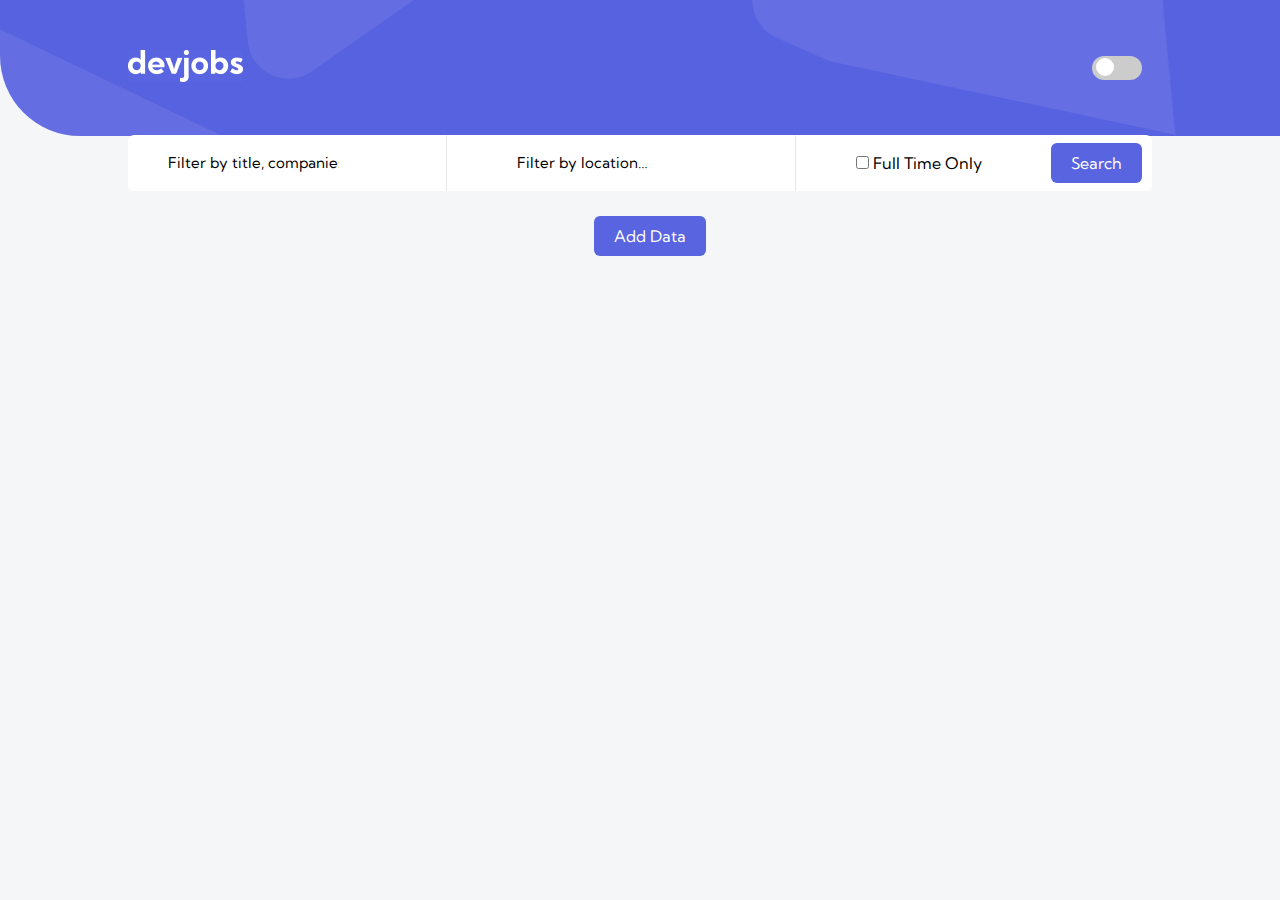
<file: index.html>
<!DOCTYPE html>
<html lang="en">

<head>
     <meta charset="UTF-8">
     <meta name="viewport" content="width=device-width, initial-scale=1.0">
     <!-- Font Awesome -->
     <link rel="stylesheet" href="https://cdnjs.cloudflare.com/ajax/libs/font-awesome/6.5.1/css/all.min.css"
          integrity="sha512-DTOQO9RWCH3ppGqcWaEA1BIZOC6xxalwEsw9c2QQeAIftl+Vegovlnee1c9QX4TctnWMn13TZye+giMm8e2LwA=="
          crossorigin="anonymous" referrerpolicy="no-referrer" />
     <link rel="stylesheet" href="./assets/css/style.css">
     <title>DevJobs App</title>
</head>

<body>
     <header>
          <div class="container">
               <div class="header__content">
                    <img class="img-1" src="./assets/img/Triangle Copy 2.png" alt="Image">
                    <img class="img-2" src="./assets/img/Triangle Copy.png" alt="Image">
                    <img class="img-3" src="./assets/img/Triangle.png" alt="Image">

                    <div class="header__content-logo">
                         <img src="./assets/img/devjobs.png" alt="Images">
                    </div>
                    <div class="header__content-theme">
                         <label for="theme">
                              <i class="fas fa-sun"></i>
                         </label>
                         <label class="switch">
                              <input id="theme" type="checkbox" />
                              <span class="slider round"></span>
                         </label>
                         <label for="theme">
                              <i class="fa-solid fa-moon"></i>
                         </label>
                    </div>
                    
               </div>

               <div class="header__form container">

                    <div class="responsiv-form">
                         <input type="text" placeholder="Filter by title…">
                         <i class="fa-solid fa-filter"></i>
                         <button><i class="fa-solid fa-magnifying-glass"></i></button>
                    </div>

                    <form action="" id="form">
                         <label for="">
                              <i class="fa-solid fa-magnifying-glass"></i>
                              <input class="input-title" type="text"
                                   placeholder="Filter by title, companies, expertise…">
                         </label>

                         <label for="">
                              <i class="fa-solid fa-location-dot"></i>
                              <input class="input-location" type="text" placeholder="Filter by location…">
                         </label>

                         <div class="form__btn">
                              <div class="form__btn-title">
                                   <input class="input-checkbox" type="checkbox">
                                   <span>Full Time Only</span>
                              </div>
                              <div class="form__button">
                                   <button>Search</button>
                              </div>
                         </div>
                    </form>
               </div>
          </div>
     </header>

     <main>
          <div class="container">
               <div class="main__content">
                    <!-- <div class="main__content-card">
                         <div class="main__card-img">
                              <img src="./assets/img/Group 3.png" alt="">
                         </div>
                         <div class="main__card-info-title">
                              <p>5h ago .</p>
                              <p>Full Time</p>
                         </div>
                         <div class="main__card-info-main">
                              <a href="">Senior Software Engineer</a>
                              <p>Scoot</p>
                         </div>
                         <div class="main__card-info-footer">
                              <a href="#">United Kingdom</a>
                         </div>
                    </div> -->
               </div>
               <div class="footer-btn">
                    <a class="anchor" href="/add.html">Add Data</a>
               </div>
          </div>
     </main>

     <script src="./assets/js/app.js"></script>
</body>

</html>
</file>
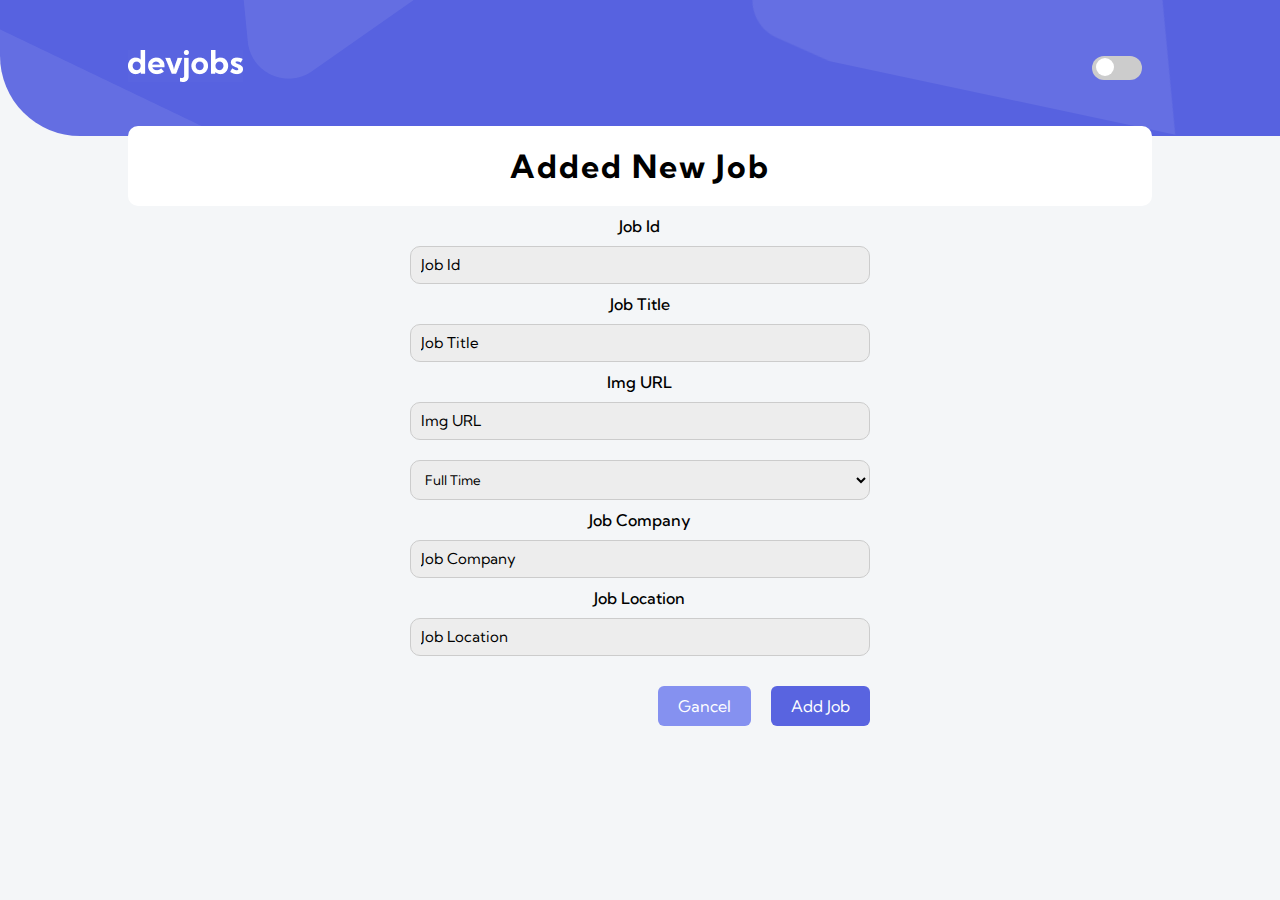
<file: add.html>
<!DOCTYPE html>
<html lang="en">

<head>
     <meta charset="UTF-8">
     <meta name="viewport" content="width=device-width, initial-scale=1.0">
     <!-- Font Awesome -->
     <link rel="stylesheet" href="https://cdnjs.cloudflare.com/ajax/libs/font-awesome/6.5.1/css/all.min.css"
          integrity="sha512-DTOQO9RWCH3ppGqcWaEA1BIZOC6xxalwEsw9c2QQeAIftl+Vegovlnee1c9QX4TctnWMn13TZye+giMm8e2LwA=="
          crossorigin="anonymous" referrerpolicy="no-referrer" />
     <link rel="stylesheet" href="./assets/css/style.css">
     <title>Add Page</title>
</head>

<body>
     <header>
          <div class="container">
               <div class="header__content">
                    <img class="img-1" src="./assets/img/Triangle Copy 2.png" alt="Image">
                    <img class="img-2" src="./assets/img/Triangle Copy.png" alt="Image">
                    <img class="img-3" src="./assets/img/Triangle.png" alt="Image">

                    <div class="header__content-logo">
                         <img src="./assets/img/devjobs.png" alt="Images">
                    </div>
                    <div class="header__content-theme">
                         <label for="theme">
                              <i class="fas fa-sun"></i>
                         </label>
                         <label class="switch">
                              <input id="theme" type="checkbox" />
                              <span class="slider round"></span>
                         </label>
                         <label for="theme">
                              <i class="fa-solid fa-moon"></i>
                         </label>
                    </div>
               </div>
          </div>
     </header>


     <div class="add">
          <div class="container">
               <div class="add__content">
                    <div class="add__content-title">
                         <div class="add__content-info">
                              <p class="add__content-text">Added New Job</p>
                         </div>
                    </div>
               </div>
          </div>
     </div>

     <div class="add__form">
          <div class="container">
               <form action="" id="form">
                    <label for="">
                         Job Id
                         <input id="job-id" type="text" placeholder="Job Id">
                    </label>
                    <label for="">
                         Job Title
                         <input id="job-title" type="text" placeholder="Job Title">
                    </label>
                    <label for="">
                         Img URL
                         <input id="job-img" type="text" placeholder="Img URL">
                    </label>
                    <label for="">
                         <select id="job-select" name="" id="">
                              <option>Full Time</option>
                              <option>Part Time</option>
                         </select>
                    </label>
                    <label for="">
                         Job Company
                         <input id="job-company" type="text" placeholder="Job Company">
                    </label>
                    <label for="">
                         Job Location
                         <input id="job-location" type="text" placeholder="Job Location">
                    </label>
                    <div class="add__form-btn">
                         <button style="background-color: #8591f0;">Gancel</button>
                         <button class="add-btn">Add Job</button>
                    </div>
               </form>
          </div>
     </div>


     <script src="./assets/js/app.js"></script>
</body>

</html>
</file>
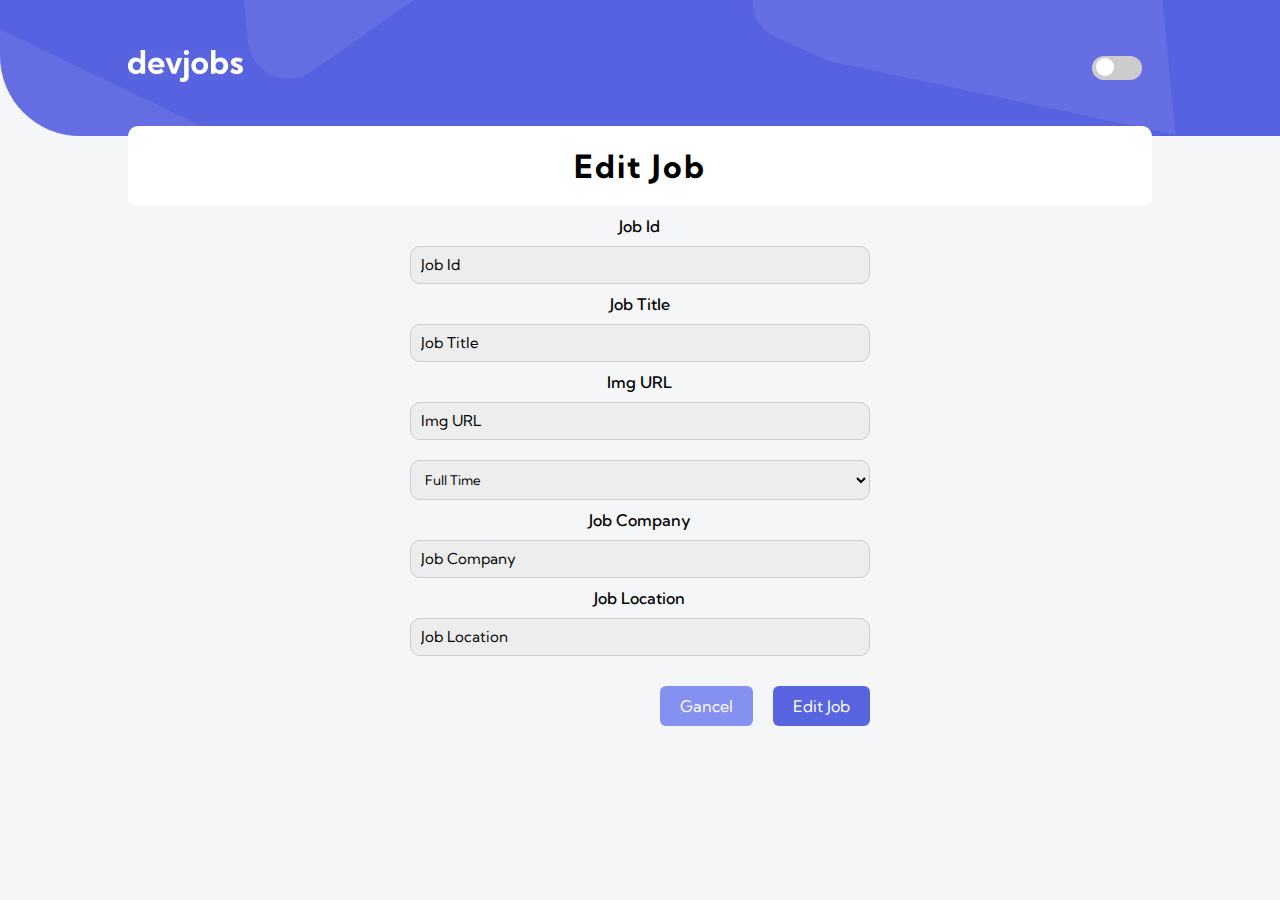
<file: edit.html>
<!DOCTYPE html>
<html lang="en">

<head>
     <meta charset="UTF-8">
     <meta name="viewport" content="width=device-width, initial-scale=1.0">
     <!-- Font Awesome -->
     <link rel="stylesheet" href="https://cdnjs.cloudflare.com/ajax/libs/font-awesome/6.5.1/css/all.min.css"
          integrity="sha512-DTOQO9RWCH3ppGqcWaEA1BIZOC6xxalwEsw9c2QQeAIftl+Vegovlnee1c9QX4TctnWMn13TZye+giMm8e2LwA=="
          crossorigin="anonymous" referrerpolicy="no-referrer" />
     <link rel="stylesheet" href="./assets/css/style.css">
     <title>Edit Page</title>
</head>

<body>
     <header>
          <div class="container">
               <div class="header__content">
                    <img class="img-1" src="./assets/img/Triangle Copy 2.png" alt="Image">
                    <img class="img-2" src="./assets/img/Triangle Copy.png" alt="Image">
                    <img class="img-3" src="./assets/img/Triangle.png" alt="Image">

                    <div class="header__content-logo">
                         <img src="./assets/img/devjobs.png" alt="Images">
                    </div>
                    <div class="header__content-theme">
                         <label for="theme">
                              <i class="fas fa-sun"></i>
                         </label>
                         <label class="switch">
                              <input id="theme" type="checkbox" />
                              <span class="slider round"></span>
                         </label>
                         <label for="theme">
                              <i class="fa-solid fa-moon"></i>
                         </label>
                    </div>
               </div>
          </div>
     </header>


     <div class="add">
          <div class="container">
               <div class="add__content">
                    <div class="add__content-title">
                         <div class="add__content-info">
                              <p class="add__content-text">Edit Job</p>
                         </div>
                    </div>
               </div>
          </div>
     </div>

     <div class="add__form">
          <div class="container">
               <form action="" id="edit-form">
                    <label for="">
                         Job Id
                         <input id="job-id" type="text" placeholder="Job Id">
                    </label>
                    <label for="">
                         Job Title
                         <input id="job-title" type="text" placeholder="Job Title">
                    </label>
                    <label for="">
                         Img URL
                         <input id="job-img" type="text" placeholder="Img URL">
                    </label>
                    <label for="">
                         <select id="job-select" name="" id="">
                              <option>Full Time</option>
                              <option>Part Time</option>
                         </select>
                    </label>
                    <label for="">
                         Job Company
                         <input id="job-company" type="text" placeholder="Job Company">
                    </label>
                    <label for="">
                         Job Location
                         <input id="job-location" type="text" placeholder="Job Location">
                    </label>
                    <div class="add__form-btn">
                         <button style="background-color: #8591f0;">Gancel</button>
                         <button>Edit Job</button>
                    </div>
               </form>
          </div>
     </div>

     <script src="./assets/js/app.js"></script>
</body>

</html>
</file>
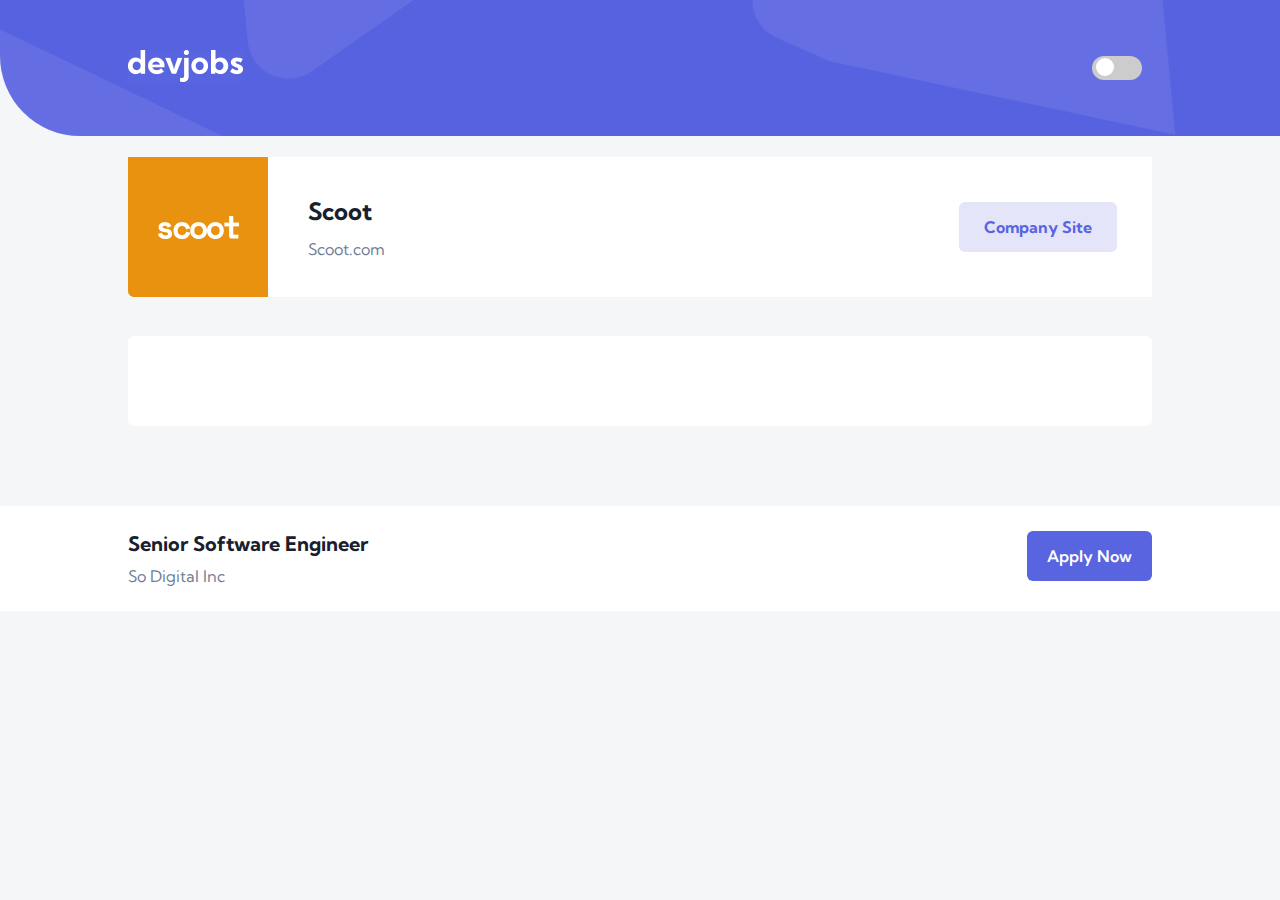
<file: inner.html>
<!DOCTYPE html>
<html lang="en">
<head>
     <meta charset="UTF-8" />
     <meta name="viewport" content="width=device-width, initial-scale=1.0" />
     <link rel="stylesheet" href="https://cdnjs.cloudflare.com/ajax/libs/font-awesome/6.4.2/css/all.min.css"
          integrity="sha512-z3gLpd7yknf1YoNbCzqRKc4qyor8gaKU1qmn+CShxbuBusANI9QpRohGBreCFkKxLhei6S9CQXFEbbKuqLg0DA=="
          crossorigin="anonymous" referrerpolicy="no-referrer" />
     <link rel="stylesheet" href="./assets/css/style.css" />
     <title>Document</title>
</head>
<body class="">
     <header>
          <div class="container">
               <div class="header__content">
                    <img class="img-1" src="./assets/img/Triangle Copy 2.png" alt="Image">
                    <img class="img-2" src="./assets/img/Triangle Copy.png" alt="Image">
                    <img class="img-3" src="./assets/img/Triangle.png" alt="Image">

                    <div class="header__content-logo">
                         <img src="./assets/img/devjobs.png" alt="Images">
                    </div>
                    <div class="header__content-theme">
                         <label for="theme">
                              <i class="fas fa-sun"></i>
                         </label>
                         <label class="switch">
                              <input id="theme" type="checkbox" />
                              <span class="slider round"></span>
                         </label>
                         <label for="theme">
                              <i class="fa-solid fa-moon"></i>
                         </label>
                    </div>
               </div>

          </div>
     </header>


     <section>
          <div class="container">
               <div class="header__content-title">
                    <div class="header__content-img">
                         <img src="./assets/img/Group 19.png" alt="">
                         <div class="header__content-info">
                              <p class="header__content-info-first">Scoot</p>
                              <p class="header__content-info-last">Scoot.com</p>
                         </div>
                    </div>
                    <div class="header__content-btn">
                         <a href="#">Company Site</a>
                    </div>
               </div>
          </div>
     </section>

     <main>
          <div class="job-details container">
               <!-- <div class="job-title">
                    <div class="job-left">
                         <div class="job-date">
                              <p>1w ago .</p>
                              <p>Part Time</p>
                         </div>
                         <div class="job-name">Senior Software Engineer</div>
                         <div class="job-loaction">United Kingdom</div>
                    </div>
                    <div class="job-right">
                         <div class="btn-primary">Apply Now</div>
                    </div>
               </div>
               <div class="job-description">
                    <p>Lorem ipsum dolor sit amet, consectetuer adipiscing elit. Phasellus hendrerit. Pellentesque
                         aliquet
                         nibh nec urna. In nisi neque, aliquet vel, dapibus id, mattis vel, nisi. Sed pretium, ligula
                         sollicitudin laoreet viverra, tortor libero sodales leo, eget blandit nunc tortor eu nibh.
                         Nullam
                         mollis. Ut justo. Suspendisse potenti. Sed egestas, ante et vulputate volutpat, eros pede
                         semper
                         est, vitae luctus metus libero eu augue. Morbi purus libero, faucibus adipiscing, commodo quis,
                         gravida id, est. Sed lectus. Praesent elementum hendrerit tortor. Sed semper lorem at felis.
                         Vestibulum volutpat, lacus a ultrices sagittis, mi neque euismod dui, eu pulvinar nunc sapien
                         ornare
                         nisl. Phasellus pede arcu, dapibus eu, fermentum et, dapibus sed, urna.
                    </p>
               </div>
               <div class="job-requertmens">
                    <h2>Requertmens</h2>
                    <p>Morbi interdum mollis sapien. Sed ac risus. Phasellus lacinia, magna a ullamcorper laoreet,
                         lectus arcu pulvinar risus, vitae facilisis libero dolor a purus. Sed vel lacus. Mauris nibh
                         felis, adipiscing varius, adipiscing in, lacinia vel, tellus. Suspendisse ac urna. Etiam
                         pellentesque mauris ut lectus. Nunc tellus ante, mattis eget, gravida vitae, ultricies ac, leo.
                         Integer leo pede, ornare a, lacinia eu, vulputate vel, nisl.
                    </p>
                    <ul>
                         <li>Morbi interdum mollis sapien. Sed</li>
                         <li>Phasellus lacinia magna a ullamcorper laoreet, lectus arcu pulvinar risus</li>
                         <li>Mauris nibh felis, adipiscing varius, adipiscing in, lacinia vel, tellus. Suspendisse ac
                              urna. Etiam pellentesque mauris ut lectus.</li>
                         <li>Morbi interdum mollis sapien. Sed</li>
                    </ul>
               </div>

               <div class="job-requertmens">
                    <h2>What You Will Do</h2>
                    <p>Morbi interdum mollis sapien. Sed ac risus. Phasellus lacinia, magna a ullamcorper laoreet,
                         lectus arcu pulvinar risus, vitae facilisis libero dolor a purus. Sed vel lacus. Mauris nibh
                         felis, adipiscing varius, adipiscing in, lacinia vel, tellus. Suspendisse ac urna. Etiam
                         pellentesque mauris ut lectus. Nunc tellus ante, mattis eget, gravida vitae, ultricies ac, leo.
                         Integer leo pede, ornare a, lacinia eu, vulputate vel, nisl.
                    </p>
                    <ol>
                         <li>Morbi interdum mollis sapien. Sed</li>
                         <li>Phasellus lacinia magna a ullamcorper laoreet, lectus arcu pulvinar risus</li>
                         <li>Mauris nibh felis, adipiscing varius, adipiscing in, lacinia vel, tellus. Suspendisse ac
                              urna. Etiam pellentesque mauris ut lectus.</li>
                         <li>Morbi interdum mollis sapien. Sed</li>
                    </ol>
               </div> -->
          </div>
     </main>
     
     <footer>
          <div class="footer-container container">
               <div class="footer-left">
                    <div class="footer__job-name">Senior Software Engineer</div>
                    <p>So Digital Inc</p>
               </div>
               <div class="footer-right">
                    <div class="btn-primary">Apply Now</div>
               </div>
          </div>
     </footer>
     <script src="./assets/js/app.js"></script>
</body>
</html>
</file>
<file: assets/css/style.css>
@import url('https://fonts.googleapis.com/css2?family=Kumbh+Sans:wght@100;200;300;400;500;600;700;800;900&display=swap');

* {
     margin: 0;
     padding: 0;
     box-sizing: border-box;
     font-family: 'Kumbh Sans', sans-serif;
}

body {
     background-color: #F4F6F8;
}

a {
     text-decoration: none;
}

li {
     list-style-type: none;
}

.container {
     width: 80%;
     margin: 0 auto;
}

.dark {
     background-color: #121721;
}

header {
     padding: 50px 0;
     border-radius: 0px 0 0 80px;
     background-color: #5762e0
}

.header__content {
     position: relative;
     display: flex;
     align-items: center;
     justify-content: space-between;
}

.header__content .img-1 {
     position: absolute;
     bottom: -150%;
     left: -15%;
}

.header__content .img-2 {
     position: absolute;
     left: 8%;
     bottom: 20%;
}

.header__content .img-3 {
     position: absolute;
     right: -5%;
     top: -330%;
     transform: rotate(12deg);
}

.header__content-theme {
     display: flex;
     align-items: center;
     gap: 10px;
}

.header__content-theme i {
     color: #fff;
     font-size: 19px;
}

.header__content {
     position: relative;
}

.switch {
     position: relative;
     display: inline-block;
     width: 50px;
     height: 24px;
}

.switch input {
     opacity: 0;
}

.slider {
     position: absolute;
     cursor: pointer;
     top: 0;
     left: 0;
     right: 0;
     bottom: 0;
     background-color: #ccc;
     -webkit-transition: .4s;
     transition: .4s;
}

.slider:before {
     position: absolute;
     content: "";
     height: 18px;
     width: 18px;
     left: 4px;
     bottom: 4px;
     background-color: white;
     -webkit-transition: .4s;
     transition: .4s;
}

input:checked+.slider {
     background-color: #2196F3;
}

input:focus+.slider {
     box-shadow: 0 0 1px #2196F3;
}

input:checked+.slider:before {
     -webkit-transform: translateX(26px);
     -ms-transform: translateX(26px);
     transform: translateX(26px);
}

.slider.round {
     border-radius: 34px;
}

.slider.round:before {
     border-radius: 50%;
}



.header__form {
     position: absolute;
     top: 15%;
     width: 80%;
     background-color: #fff;
     border-radius: 6px;
}

.header__form form {
     display: flex;
     gap: 30px;
     justify-content: space-between;
}

.dark .header__form form {
     color: #fff;
     background-color: #5964e0;
}

.header__form form label {
     margin-left: 20px;
     width: 100%;
     border-right: 1px solid #e7e7e7;
}


.form__btn {
     display: flex;
     justify-content: space-between;
     align-items: center;
     width: 100%;
     padding-right: 10px;
     padding-left: 30px;
}

.form__btn .form__button button {
     padding: 10px 20px;
     border-radius: 6px;
     margin-left: 20px;
     border: none;
     background-color: #5964E0;
     color: #fff;
     font-size: 16px;
     cursor: pointer;
}

.dark .form__btn .form__button button {
     border: 1px solid #1a1e4d;
}

.header__form form label input {
     padding: 20px;
     margin-right: 20px;
     border: none;
     outline: none;
}

.dark .header__form form label input {
     background-color: #5964e0;
     color: #fff;
}

.dark .header__form form label input::placeholder {
     color: #fff;
}

.responsiv-form {
     display: none;
     width: 100%;
}

.responsiv-form input {
     padding: 20px;
     width: 80%;
     border: none;
     outline: none;
}

.responsiv-form .fa-filter {
     color: #6E8098;
}

.responsiv-form i {
     padding: 20px;
}

.responsiv-form button {
     background-color: #5964E0;
     color: #fff;
     border: none;
     outline: none;
     border-radius: 6px;
}

/*! Main */
main {
     margin-top: 80px;
}

.main__content {
     display: flex;
     justify-content: flex-start;
     flex-wrap: wrap;
     flex-shrink: 0;
     gap: 30px;
}

/* .main__content .footer-btn {
     width: 100%;
     display: flex;
     justify-content: center;
     padding-bottom: 50px;
} */

.footer-btn {
     display: flex;
     justify-content: center;
     padding-bottom: 50px;
}

.anchor {
     padding: 10px 20px;
     border-radius: 6px;
     margin-left: 20px;
     border: none;
     background-color: #5964E0;
     color: #fff;
     font-size: 16px;
     cursor: pointer;
}

.main__content-card {
     width: 30%;
     margin-bottom: 40px;
     background-color: #fff;
     padding: 20px;
     border-radius: 6px;
     position: relative;
}

body.dark .main__content-card {
     background-color: #5964E0;
}

body.dark .main__content-card .main__card-info-title p,
body.dark .main__content-card .main__card-info-main a,
body.dark .main__content-card .main__card-info-main p,
body.dark .main__content-card .main__card-info-footer a {
     color: #fff;
}

.main__card-img {
     position: absolute;
     top: -14%;
}

.main__card-info-title {
     display: flex;
     gap: 10px;
}

.main__card-info-title p {
     color: #6E8098;
     font-family: Kumbh Sans;
     font-size: 16px;
     font-style: normal;
     font-weight: 400;
     line-height: normal;
     padding-top: 10px;
}

.main__card-info-main a {
     display: inline-block;
     padding: 16px 0 17px 0;
     color: #19202D;
     font-family: Kumbh Sans;
     font-size: 20px;
     font-style: normal;
     font-weight: 700;
     line-height: normal;
}

.main__card-info-main p {
     padding-bottom: 44px;
     color: #6E8098;
     font-family: Kumbh Sans;
     font-size: 16px;
     font-style: normal;
     font-weight: 400;
     line-height: normal;
}

.main__card-info-footer a {
     color: #5964E0;
     font-family: Kumbh Sans;
     font-size: 14px;
     font-style: normal;
     font-weight: 700;
     line-height: normal;
}

body.dark .empty {
     width: 100%;
     color: turquoise;
     letter-spacing: 3px;
     display: flex;
     justify-content: center;
     font-weight: 900;
     font-size: 25px;
}

.empty {
     width: 100%;
     color: turquoise;
     letter-spacing: 3px;
     display: flex;
     justify-content: center;
     font-weight: 900;
     font-size: 25px;
}

@media only screen and (max-width: 992px) {
     .container {
          width: 90%;
     }

     .header__form form {
          width: 100%;
          display: flex;
          gap: 0px;
     }

     .header__form form label {
          display: flex;
          align-items: center;
          /* margin-right: 40px; */
          width: 30%;
     }

     .form__btn {
          width: 40%;
     }

     .form__btn label {
          font-size: 10px;
          font-weight: bold;
     }

     .header__form form label input {
          padding: 20px;
          margin-right: 20px;
          border: none;
          outline: none;
     }



     .main__content {
          display: flex;
          justify-content: space-between;
          flex-wrap: wrap;
          flex-shrink: 0;
          gap: 30px;
     }

     .main__content .footer-btn {
          width: 100%;
          display: flex;
          justify-content: center;
          padding-bottom: 50px;
     }

     .main__content .anchor {
          padding: 10px 20px;
          border-radius: 6px;
          margin-left: 20px;
          border: none;
          background-color: #5964E0;
          color: #fff;
          font-size: 16px;
          cursor: pointer;
     }

     .main__content-card {
          width: 47%;
     }
}


@media only screen and (max-width: 576px) {
     header {
          border-radius: 0;
     }

     .responsiv-form {
          display: flex;
          padding: 10px 0;
          width: 90%;
     }

     .header__form form {
          display: none;
     }

     .main__content {
          margin-top: 120px;
     }

     .main__content-card {
          width: 100%;
          margin-bottom: 40px;
     }
}

section {
     position: absolute;
     bottom: 67%;
     width: 100%;
}

.header__content-title {
     background-color: #fff;
     padding: 0 35px 0 0;
     display: flex;
     justify-content: space-between;
     align-items: center;
}

.dark .header__content-title {
     background-color: #19202D;
}

.header__content-img {
     display: flex;
     align-items: center;
     gap: 40px;
}

.header__content-info p:first-child {
     color: #19202D;
     font-family: Kumbh Sans;
     font-size: 24px;
     font-style: normal;
     font-weight: 700;
     line-height: normal;
}

.header__content-info p:last-child {
     color: #6E8098;
     font-family: Kumbh Sans;
     font-size: 16px;
     font-style: normal;
     font-weight: 400;
     line-height: normal;
     padding-top: 13px;
}

.dark .header__content-info p:first-child {
     color: #fff;
}

.dark .header__content-info p:last-child {
     color: #6E8098;
}

.header__content-btn {
     padding: 15px 25px;
     background-color: #e5e5fa;
     border-radius: 6px;
     cursor: pointer;
}

.dark .header__content-btn {
     background-color: #6E8098;
}

.header__content-btn a {
     color: #5964E0;
     text-align: center;
     font-family: Kumbh Sans;
     font-size: 16px;
     font-style: normal;
     font-weight: 700;
     line-height: normal;
}

.dark .header__content-btn a {
     color: #fff;
}

.job-details {
     background-color: #fff;
     /* margin-top: 140px; */
     margin-top: 200px;
     border-radius: 6px;
     background: #fff;
     padding: 45px;
}

.dark .job-details {
     background-color: #19202D;
}

.job-title {
     display: flex;
     justify-content: space-between;
     align-items: center;
     margin-bottom: 45px;
}

.job-date {
     display: flex;
     gap: 10px;
     color: #6e8098;
     font-size: 16px;
     font-weight: 400;
     align-items: center;
     margin-bottom: 10px;
}

.job-right .btn-primary {
     background-color: #5964E0;
     padding: 15px 20px;
     color: #fff;
     border-radius: 6px;
     font-weight: 600;
}

.job-name {
     color: #19202d;
     font-size: 28px;
     font-weight: 700;
     margin-bottom: 15px;
}
.dark .job-name {
     color: #fff;
}

.job-loaction {
     color: #5964e0;
     font-size: 14px;
     font-weight: 700;
}

.job-description p {
     color: #6E8098;
     font-family: Kumbh Sans;
     font-size: 16px;
     font-style: normal;
     font-weight: 400;
     line-height: 26px;
}

.job-requertmens h2 {
     padding: 40px 0 28px 0;
     color: #19202D;
     font-family: Kumbh Sans;
     font-size: 20px;
     font-style: normal;
     font-weight: 700;
     line-height: normal;
}
.dark .job-requertmens h2 {
     color: #fff;
}

.job-requertmens p {
     color: #6E8098;
     font-family: Kumbh Sans;
     font-size: 16px;
     font-style: normal;
     font-weight: 400;
     padding-bottom: 24px;
     line-height: 26px;
}

.job-requertmens ul li {
     color: #6E8098;
     font-family: Kumbh Sans;
     font-size: 16px;
     font-style: normal;
     font-weight: 400;
     line-height: 26px;
     margin-left: 20px;
}

.job-requertmens ul li::marker {
     color: #5964E0;
     list-style-type: disc;
}

.job-requertmens ol li {
     color: #6E8098;
     font-family: Kumbh Sans;
     font-size: 16px;
     font-style: normal;
     font-weight: 400;
     line-height: 26px;
     margin-left: 20px;
}

.job-requertmens ol li::marker {
     color: #5964E0;
     list-style-type: disc;
     font-size: 20px;
}

/*?------------------ Footer ------------------- */

footer {
     margin-top: 80px;
     background: #fff;
     padding: 25px 0;
}

.footer-container {
     display: flex;
     justify-content: space-between;
}

.dark footer {
     background-color: #19202D;
}

.footer__job-name {
     color: #19202d;
     font-size: 20px;
     font-weight: 700;
     margin-bottom: 10px;
}
.dark .footer__job-name {
     color: #fff;
}

.footer-left>p {
     color: #6e8098;
     font-size: 16px;
     font-weight: 400;
}

.footer-right .btn-primary {
     background-color: #5964E0;
     padding: 15px 20px;
     color: #fff;
     border-radius: 6px;
     font-weight: 600;
}

/*? ------------------ Media Screen ---------------- */

@media (max-width: 768px) {
     .container {
          width: 90%;
     }

     .btn-primary {
          padding: 13px 10px;
     }

     .btn-secondary {
          padding: 13px 10px;
     }
}

@media (max-width: 500px) {
     .container {
          width: 90%;
     }

     header>svg {
          display: none;
     }

     .company {
          flex-direction: column;
          padding-top: 50px;
          padding-bottom: 30px;
     }

     .company-img {
          position: absolute;
          width: 50px;
          height: 50px;
          border-radius: 18px;
          overflow: hidden;
          top: -20px;
     }

     .company-name {
          width: 100%;
          margin-left: 0;
          text-align: center;
          margin-bottom: 27px;
     }

     .company-name p:first-child {
          margin-bottom: 13px;
     }

     .job-title {
          flex-direction: column;
     }

     .job-right {
          width: 100%;
     }

     .btn-primary {
          width: 100%;
          text-align: center;
          margin-top: 50px;
     }
}



.add {
     position: absolute;
     width: 100%;
     top: 14%;
}

.add .add__content-text {
     border-radius: 10px;
     letter-spacing: 2px;
     padding: 20px 10px;
     background-color: #ffffff;
     color: #000000;
     font-weight: 700;
     font-size: 32px;
     text-align: center;
}
.dark .add .add__content-text {
     background-color: #19202D;
     color: #fff;
}

.add__form {
     width: 45%;
     margin: 80px auto;
}

.add__form label {
     width: 100%;
     display: flex;
     flex-direction: column;
     font-weight: 500;
     text-align: center;
}

.dark .add__form label {
     color: #fff;
}

.dark .add__form label input {
     border: 1px solid #fff;
     background-color: #000;
     color: #fff;
}
.dark .add__form label input::placeholder{
     color: #fff;
}

.dark .add__form label select {
     border: 1px solid #fff;
     background-color: #000;
     color: #fff;
}

.add__form label input {
     padding: 10px;
     border-radius: 10px;
     border: 1px solid #ccc;
     outline: none;
     background-color: rgb(237, 237, 237);
     margin: 10px 0;
}

.add__form label select {
     padding: 10px;
     border-radius: 10px;
     border: 1px solid #ccc;
     outline: none;
     background-color: rgb(237, 237, 237);
     margin: 10px 0;
}

.add__form label input {
     padding: 10px;
     border-radius: 10px;
     border: 1px solid #ccc;
     outline: none;
     background-color: rgb(237, 237, 237);
     margin: 10px 0;
}

::placeholder {
     color: #000;
     font-size: 15px;
}

.add__form .add__form-btn {
     display: flex;
     justify-content: end;
     padding-top: 20px;
}

.add__form button {
     padding: 10px 20px;
     border-radius: 6px;
     margin-left: 20px;
     border: none;
     background-color: #5964E0;
     color: #fff;
     font-size: 16px;
     cursor: pointer;
}

.main__card-info-footer {
     display: flex;
     justify-content: space-between;
}
</file>
